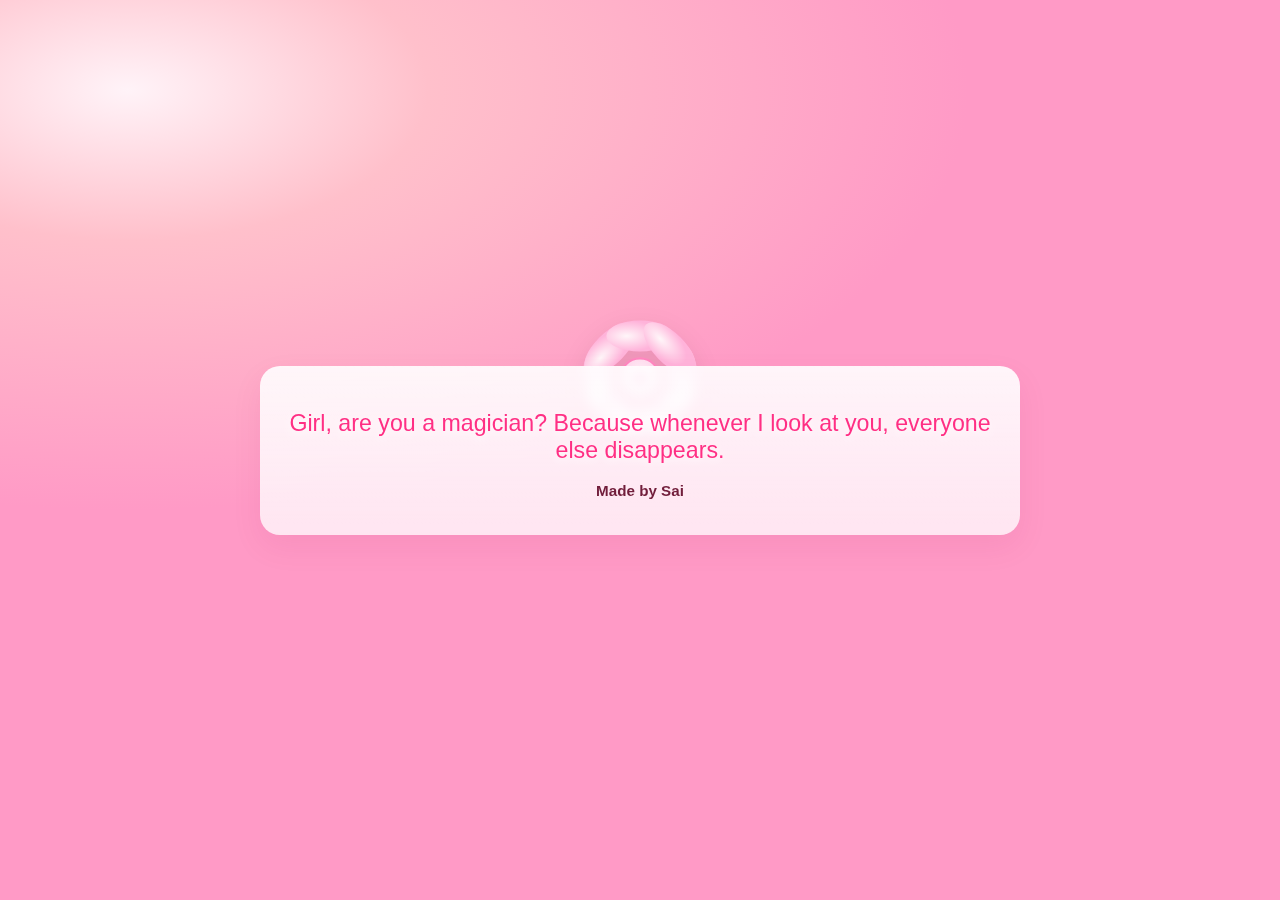
<file: index.html>
<!DOCTYPE html>
<html lang="en">
  <head>
    <meta charset="utf-8" />
    <title>Rizz Date</title>
    <meta name="viewport" content="width=device-width,initial-scale=1" />
    <style>
      /* ---------- Base ---------- */
      :root {
        --pink1: #ffc0cb;
        --pink2: #ff9ac6;
        --accent: #ff2f84;
        --text: #660033;
      }
      * {
        box-sizing: border-box;
      }
      html,
      body {
        height: 100%;
        margin: 0;
        padding: 0;
        font-family: "Comic Sans MS", "Segoe UI", sans-serif;
      }
      body {
        background: radial-gradient(
          1200px 600px at 10% 10%,
          #fff3f8 0%,
          var(--pink1) 25%,
          var(--pink2) 70%
        );
        overflow: hidden;
        color: var(--text);
        display: flex;
        align-items: center;
        justify-content: center;
        padding: 30px;
      }

      /* ---------- Canvas (fireworks) ---------- */
      canvas#fwCanvas {
        position: fixed;
        left: 0;
        top: 0;
        width: 100vw;
        height: 100vh;
        pointer-events: none;
        z-index: 0;
      }

      /* ---------- Center flower ---------- */
      .flower-wrap {
        position: fixed;
        left: 50%;
        top: 42%;
        transform: translate(-50%, -50%);
        z-index: 1;
        pointer-events: none;
      }
      .flower {
        width: 140px;
        height: 140px;
        display: block;
        transform-origin: center;
        animation: flower-breathe 4s ease-in-out infinite;
        filter: drop-shadow(0 8px 12px rgba(0, 0, 0, 0.08));
      }
      @keyframes flower-breathe {
        0% {
          transform: translateY(0) rotate(0);
        }
        50% {
          transform: translateY(-8px) rotate(8deg) scale(1.02);
        }
        100% {
          transform: translateY(0) rotate(0);
        }
      }

      /* ---------- Card / content ---------- */
      .card {
        position: relative;
        z-index: 2;
        width: min(760px, 92vw);
        background: linear-gradient(
          180deg,
          rgba(255, 255, 255, 0.9),
          rgba(255, 255, 255, 0.75)
        );
        border-radius: 20px;
        padding: 36px 28px;
        box-shadow: 0 12px 30px rgba(170, 20, 90, 0.08);
        text-align: center;
        backdrop-filter: blur(6px) saturate(1.1);
      }

      #rizz {
        font-size: 1.45rem;
        color: var(--accent);
        margin: 8px 0 18px;
        text-shadow: 0 3px 8px rgba(255, 255, 255, 0.9);
        transform-origin: center;
        animation: rizz-in 1.4s ease both;
      }
      @keyframes rizz-in {
        from {
          opacity: 0;
          transform: translateY(20px) scale(0.98);
        }
        to {
          opacity: 1;
          transform: none;
        }
      }

      h1 {
        margin: 0 0 18px;
        font-size: 2rem;
        color: #ff1a75;
        text-shadow: 2px 2px #fff;
        animation: pulse 1.5s infinite alternate;
      }
      @keyframes pulse {
        from {
          transform: scale(1);
        }
        to {
          transform: scale(1.03);
        }
      }

      .buttons {
        margin-top: 18px;
        position: relative;
        height: 140px; /* area for the running no-button */
        display: flex;
        align-items: center;
        justify-content: center;
        gap: 18px;
      }
      button {
        cursor: pointer;
        border: 0;
        border-radius: 14px;
        padding: 12px 22px;
        font-weight: 700;
        font-size: 1.05rem;
        box-shadow: 0 6px 18px rgba(0, 0, 0, 0.07);
        transition: transform 0.18s ease, box-shadow 0.18s ease;
      }
      button:active {
        transform: translateY(2px);
      }
      #yesBtn {
        background: linear-gradient(180deg, #ff6fb3, #ff3a86);
        color: #fff;
        letter-spacing: 0.6px;
      }
      #noBtn {
        background: #f4f4f6;
        color: #333;
        position: absolute;
        left: calc(50% + 120px);
        top: 40px;
        transition: left 0.12s ease, top 0.12s ease;
      }

      /* ---------- Result (big cool message) ---------- */
      #result {
        display: none;
        margin-top: 22px;
        animation: popIn 0.8s ease both;
      }
      @keyframes popIn {
        from {
          opacity: 0;
          transform: scale(0.9);
        }
        to {
          opacity: 1;
          transform: scale(1);
        }
      }
      #result .big {
        font-size: 2.6rem;
        line-height: 1.05;
        font-weight: 900;
        background: linear-gradient(90deg, #ffd1e6, #ff88c9 50%, #ff6fb3);
        background-clip: text;
        -webkit-background-clip: text;
        color: transparent;
        text-shadow: 0 10px 25px rgba(255, 100, 170, 0.12);
        margin: 0;
        animation: shimmer 3s linear infinite;
      }
      @keyframes shimmer {
        0% {
          filter: brightness(0.96);
        }
        50% {
          filter: brightness(1.08);
        }
        100% {
          filter: brightness(0.96);
        }
      }
      #result .sub {
        margin-top: 10px;
        font-size: 1.05rem;
        color: #7a1638;
      }

      /* ---------- Hearts ---------- */
      .heart {
        position: fixed;
        bottom: -30px;
        font-size: 1.9rem;
        animation: heartUp 5s linear forwards;
        pointer-events: none;
        z-index: 3;
        transform-origin: center;
        opacity: 0.95;
        text-shadow: 0 6px 14px rgba(255, 80, 160, 0.12);
      }
      @keyframes heartUp {
        0% {
          transform: translateY(0) rotate(0) scale(1);
          opacity: 1;
        }
        60% {
          opacity: 1;
        }
        100% {
          transform: translateY(-110vh) rotate(40deg) scale(1.5);
          opacity: 0;
        }
      }

      /* ---------- Footer ---------- */
      footer {
        margin-top: 18px;
        color: #6a1331;
        font-weight: 700;
        font-size: 0.95rem;
        opacity: 0.95;
      }

      /* small responsive tweaks */
      @media (max-width: 520px) {
        .flower {
          width: 110px;
          height: 110px;
        }
        #rizz {
          font-size: 1.05rem;
        }
        h1 {
          font-size: 1.5rem;
        }
        #result .big {
          font-size: 1.8rem;
        }
        .buttons {
          height: 120px;
        }
      }
    </style>
  </head>
  <body>
    <!-- fireworks canvas -->
    <canvas id="fwCanvas"></canvas>

    <!-- centered animated flower (SVG inline) -->
    <div class="flower-wrap" aria-hidden="true">
      <svg
        class="flower"
        viewBox="0 0 200 200"
        xmlns="http://www.w3.org/2000/svg"
        role="img"
        aria-label="flower"
      >
        <defs>
          <radialGradient id="g0" cx="50%" cy="40%">
            <stop offset="0%" stop-color="#fff5f9" />
            <stop offset="100%" stop-color="#ffd6ec" />
          </radialGradient>
          <radialGradient id="g1" cx="50%" cy="30%">
            <stop offset="0%" stop-color="#fff6f9" />
            <stop offset="100%" stop-color="#ffb3da" />
          </radialGradient>
        </defs>
        <g transform="translate(100,100)">
          <g id="petals" fill="url(#g1)">
            <ellipse rx="22" ry="48" transform="rotate(0) translate(60,0)" />
            <ellipse rx="22" ry="48" transform="rotate(45) translate(60,0)" />
            <ellipse rx="22" ry="48" transform="rotate(90) translate(60,0)" />
            <ellipse rx="22" ry="48" transform="rotate(135) translate(60,0)" />
            <ellipse rx="22" ry="48" transform="rotate(180) translate(60,0)" />
            <ellipse rx="22" ry="48" transform="rotate(225) translate(60,0)" />
            <ellipse rx="22" ry="48" transform="rotate(270) translate(60,0)" />
            <ellipse rx="22" ry="48" transform="rotate(315) translate(60,0)" />
          </g>
          <circle r="28" fill="url(#g0)" stroke="#ff87c0" stroke-width="3" />
          <circle r="10" fill="#ff6fb3" opacity="0.95" />
        </g>
      </svg>
    </div>

    <!-- main UI -->
    <div class="card" role="main">
      <div id="rizz">
        Girl, are you a magician? Because whenever I look at you, everyone else
        disappears.
      </div>

      <div id="question" aria-live="polite">
        <h1>So… would you wanna date me?</h1>

        <div class="buttons" id="buttonArea">
          <button id="yesBtn" aria-label="Yes">Yes</button>
          <button id="noBtn" aria-label="No">No</button>
        </div>

        <div id="result" role="status" aria-hidden="true">
          <div class="big">YAY!!!</div>
          <div class="sub">You're the sweetest thank you hottie !</div>
        </div>
      </div>

      <footer>Made by Sai</footer>
    </div>

    <!-- ---------- Behavior JS: hearts + fireworks + evasive "No" ---------- -->
    <script>
      /* ----------------- Canvas fireworks ----------------- */
      const canvas = document.getElementById("fwCanvas");
      const ctx = canvas.getContext("2d");
      let W = (canvas.width = innerWidth);
      let H = (canvas.height = innerHeight);
      window.addEventListener("resize", () => {
        W = canvas.width = innerWidth;
        H = canvas.height = innerHeight;
      });

      const particles = [];
      const gravity = 0.02;
      const rand = (min, max) => Math.random() * (max - min) + min;

      function spawnFirework(x, y, colorSet, count = 90) {
        for (let i = 0; i < count; i++) {
          const angle = Math.random() * Math.PI * 2;
          const speed = rand(1.8, 6.2) * Math.random() ** 0.5;
          const vx = Math.cos(angle) * speed;
          const vy = Math.sin(angle) * speed;
          const life = rand(55, 110);
          const size = rand(1.5, 3.8);
          const color = colorSet[Math.floor(Math.random() * colorSet.length)];
          particles.push({ x, y, vx, vy, life, age: 0, size, color, alpha: 1 });
        }
      }

      function bigFireworkShow(centerX, centerY) {
        const colorSets = [
          ["#ff0066", "#ff8abb", "#ffd1e6", "#ffcc66"],
          ["#66ffcc", "#66ccff", "#a0f", "#ffd1e6"],
          ["#ff66ff", "#ffcc00", "#66ff66", "#66ccff"],
        ];
        spawnFirework(centerX, centerY, colorSets[0], 140);
        for (let i = 0; i < 6; i++) {
          const rx = centerX + rand(-180, 180);
          const ry = centerY + rand(-160, 160);
          spawnFirework(rx, ry, colorSets[i % colorSets.length], rand(60, 110));
        }
      }

      function updateAndDraw() {
        ctx.clearRect(0, 0, W, H);
        for (let i = particles.length - 1; i >= 0; i--) {
          const p = particles[i];
          p.vy += gravity * (p.size * 0.12);
          p.x += p.vx;
          p.y += p.vy;
          p.age++;
          p.alpha = Math.max(0, 1 - p.age / p.life);

          ctx.beginPath();
          ctx.globalAlpha = p.alpha * 0.95;
          const g = ctx.createRadialGradient(p.x, p.y, 0, p.x, p.y, p.size * 6);
          g.addColorStop(0, p.color);
          g.addColorStop(0.2, p.color);
          g.addColorStop(1, "rgba(255,255,255,0)");
          ctx.fillStyle = g;
          ctx.arc(p.x, p.y, p.size * 6, 0, Math.PI * 2);
          ctx.fill();

          ctx.beginPath();
          ctx.globalAlpha = p.alpha;
          ctx.fillStyle = p.color;
          ctx.arc(p.x, p.y, p.size, 0, Math.PI * 2);
          ctx.fill();

          if (p.age > p.life) particles.splice(i, 1);
        }
        requestAnimationFrame(updateAndDraw);
      }
      updateAndDraw();

      /* ----------------- UI & effects ----------------- */
      const yesBtn = document.getElementById("yesBtn");
      const noBtn = document.getElementById("noBtn");
      const result = document.getElementById("result");
      const buttonArea = document.getElementById("buttonArea");
      const question = document.getElementById("question");
      const rizz = document.getElementById("rizz");

      setTimeout(() => {
        rizz.style.transition = "opacity .4s";
        rizz.style.opacity = "0";
        setTimeout(() => {
          rizz.style.display = "none";
          question.style.display = "block";
        }, 420);
      }, 3000);

      let heartInterval = null;
      function startHearts() {
        if (heartInterval) return;
        heartInterval = setInterval(() => {
          const h = document.createElement("div");
          h.className = "heart";
          h.textContent = "♥";
          h.style.left = Math.random() * 92 + 2 + "vw";
          h.style.fontSize = rand(18, 36) + "px";
          document.body.appendChild(h);
          setTimeout(() => h.remove(), 5200);
        }, 260);
      }

      yesBtn.addEventListener("click", () => {
        result.style.display = "block";
        result.setAttribute("aria-hidden", "false");
        buttonArea.style.display = "none";
        startHearts();
        const centerX = window.innerWidth / 2;
        const centerY = window.innerHeight / 2 - 20;
        bigFireworkShow(centerX, centerY);
        let rounds = 0;
        const showInterval = setInterval(() => {
          const cx = centerX + rand(-260, 260);
          const cy = centerY + rand(-220, 220);
          spawnFirework(
            cx,
            cy,
            ["#ff1166", "#ffd14f", "#66ffcc", "#66b3ff", "#ff66ff"],
            rand(60, 110)
          );
          rounds++;
          if (rounds > 8) clearInterval(showInterval);
        }, 350);
      });

      function moveNoButton() {
        const areaRect = buttonArea.getBoundingClientRect();
        const btnRect = noBtn.getBoundingClientRect();
        const maxLeft = Math.max(6, areaRect.width - btnRect.width - 6);
        const maxTop = Math.max(6, areaRect.height - btnRect.height - 6);
        const nx = Math.floor(rand(6, maxLeft));
        const ny = Math.floor(rand(6, maxTop));
        noBtn.style.left = nx + "px";
        noBtn.style.top = ny + "px";
      }

      noBtn.addEventListener("mouseenter", () => {
        moveNoButton();
        const r = noBtn.getBoundingClientRect();
        const fx = r.left + r.width / 2 + rand(-30, 30);
        const fy = r.top + r.height / 2 + rand(-30, 30);
        spawnFirework(fx, fy, ["#ff66aa", "#ffcc66", "#66ccff", "#ff66ff"], 60);
      });

      noBtn.addEventListener("click", () => {
        const r = noBtn.getBoundingClientRect();
        const fx = r.left + r.width / 2;
        const fy = r.top + r.height / 2;
        spawnFirework(fx, fy, ["#ff0066", "#ffcc00", "#66ff66"], 40);
        for (let i = 0; i < 2; i++) setTimeout(moveNoButton, i * 80 + 10);
      });

      window.addEventListener("keydown", (e) => {
        if (e.key.toLowerCase() === "r") {
          rizz.style.display = "none";
          question.style.display = "block";
        }
      });

      question.style.display = "none";
    </script>
  </body>
</html>
</file>
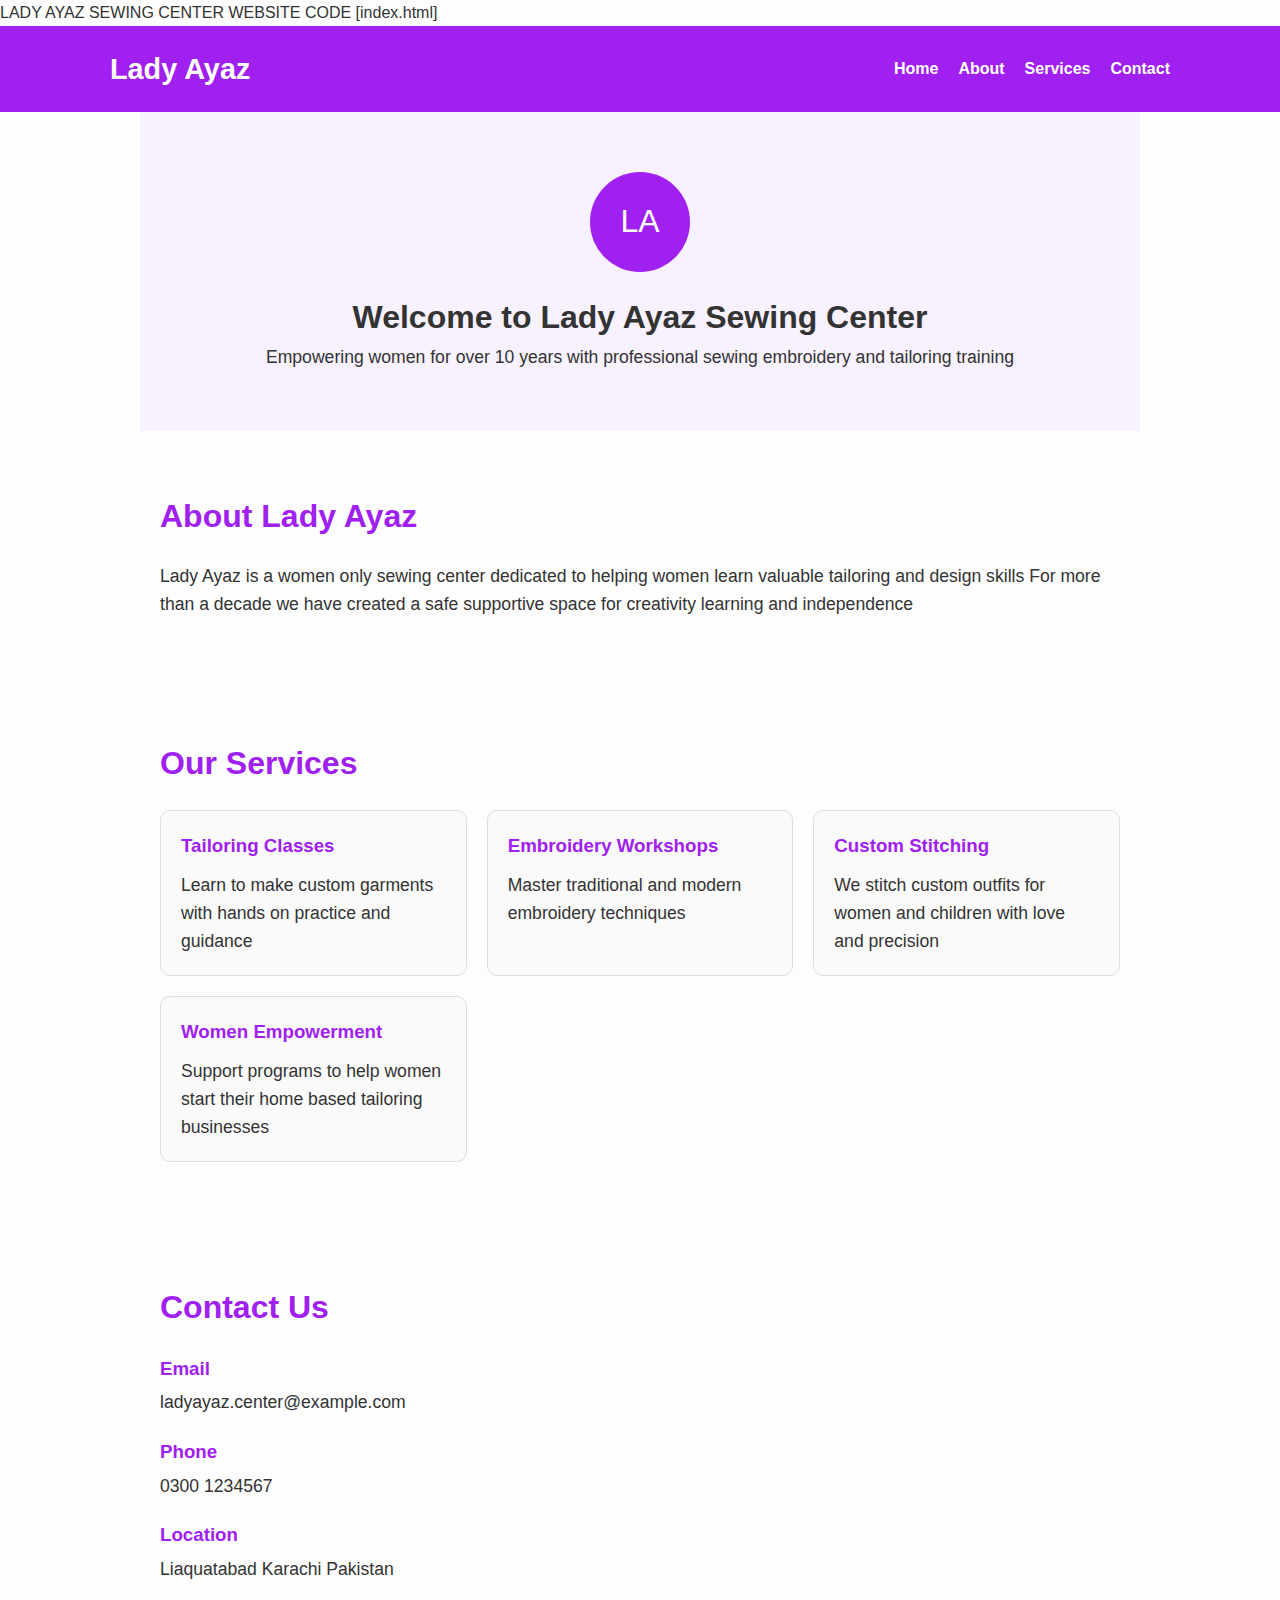
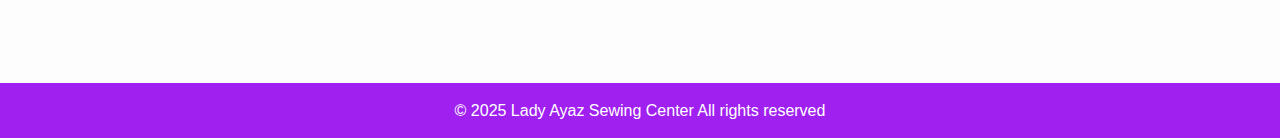
<file: js-practice/index.html>
LADY AYAZ SEWING CENTER WEBSITE CODE [index.html]

<!DOCTYPE html>
<html lang="en">
  <head>
    <meta charset="UTF-8" />
    <meta name="viewport" content="width=device-width, initial-scale=1.0" />
    <title>Lady Ayaz Women's Sewing Center</title>
    <link rel="stylesheet" href="style.css" />
  </head>
  <body>
    <header>
      <div class="header-container">
        <div class="logo">Lady Ayaz</div>
        <nav>
          <ul>
            <li><a href="#home">Home</a></li>
            <li><a href="#about">About</a></li>
            <li><a href="#services">Services</a></li>
            <li><a href="#contact">Contact</a></li>
          </ul>
        </nav>
      </div>
    </header>

    <main>
      <section class="hero section" id="home">
        <div class="hero-content">
          <div class="hero-image">LA</div>
          <div class="hero-text">
            <h1>Welcome to Lady Ayaz Sewing Center</h1>
            <p>
              Empowering women for over 10 years with professional sewing
              embroidery and tailoring training
            </p>
          </div>
        </div>
      </section>

      <section class="about section" id="about">
        <h2>About Lady Ayaz</h2>
        <p>
          Lady Ayaz is a women only sewing center dedicated to helping women
          learn valuable tailoring and design skills For more than a decade we
          have created a safe supportive space for creativity learning and
          independence
        </p>
      </section>

      <section class="services section" id="services">
        <h2>Our Services</h2>
        <div class="services-grid">
          <div class="service-item">
            <h3>Tailoring Classes</h3>
            <p>
              Learn to make custom garments with hands on practice and guidance
            </p>
          </div>
          <div class="service-item">
            <h3>Embroidery Workshops</h3>
            <p>Master traditional and modern embroidery techniques</p>
          </div>
          <div class="service-item">
            <h3>Custom Stitching</h3>
            <p>
              We stitch custom outfits for women and children with love and
              precision
            </p>
          </div>
          <div class="service-item">
            <h3>Women Empowerment</h3>
            <p>
              Support programs to help women start their home based tailoring
              businesses
            </p>
          </div>
        </div>
      </section>

      <section class="contact section" id="contact">
        <h2>Contact Us</h2>
        <div class="contact-info">
          <div class="contact-item">
            <h3>Email</h3>
            <p>ladyayaz.center@example.com</p>
          </div>
          <div class="contact-item">
            <h3>Phone</h3>
            <p>0300 1234567</p>
          </div>
          <div class="contact-item">
            <h3>Location</h3>
            <p>Liaquatabad Karachi Pakistan</p>
          </div>
        </div>
      </section>
    </main>

    <footer>
      <p>© 2025 Lady Ayaz Sewing Center All rights reserved</p>
    </footer>
  </body>
</html>
<script src="script.js"></script>
</file>
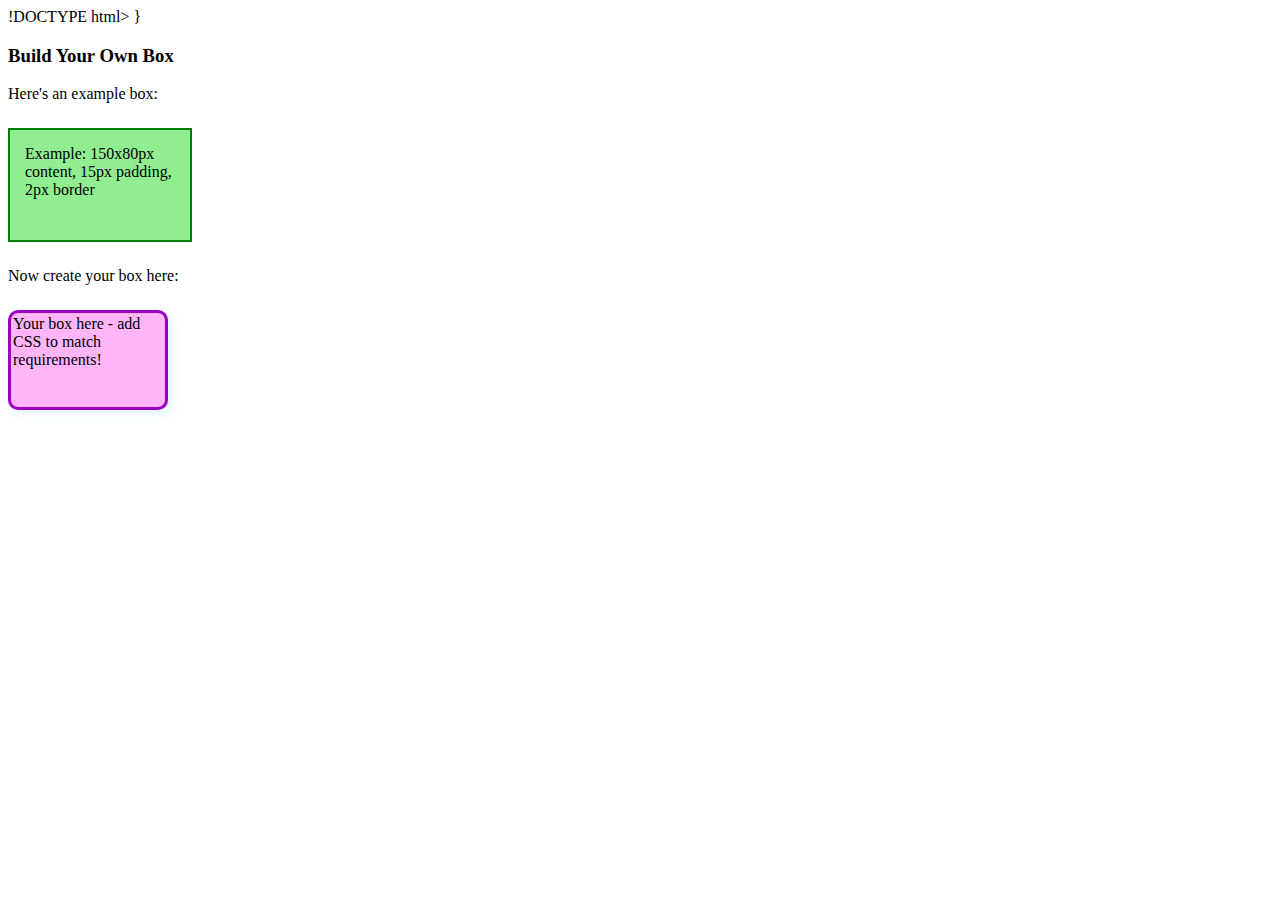
<file: session3/index.html>
!DOCTYPE html>
<html>
  <head>
    <title>Box Model Practice 3</title>
   <style>
  .example-box {
    width: 150px;
    height: 80px;
    padding: 15px;
    border: 2px solid green;
    margin: 25px 0;
    background-color: lightgreen;
  }

  .your-box {
    width: 150px;
    height: 90px;
    padding: 2px;
    border: 3px solid rgb(154, 0, 192);
    margin: 25px 0;
    background-color: rgb(255, 181, 248); 
    box-shadow: 4px 4px 10px rgba(159, 220, 255, 0.3);
    border-radius: 10px;
    
  }
</style>

          }
    </style>
  </head>
  <body>
    <h3>Build Your Own Box</h3>
    <p>Here's an example box:</p>
    <div class="example-box">
      Example: 150x80px content, 15px padding, 2px border
    </div>

    <p>Now create your box here:</p>
    <div class="your-box">Your box here - add CSS to match requirements!</div>
  </body>
</htmml>
</file>
<file: js-practice/style.css>
/* Reset default browser styles */
* {
  margin: 0;
  padding: 0;
  box-sizing: border-box;
}

/* General body styling */
body {
  font-family: Arial, sans-serif;
  line-height: 1.6;
  background-color: #fdfdfd;
  color: #333;
}

/* Header styles */
header {
  background-color: #a020f0;
  color: white;
  padding: 20px 0;
}

.header-container {
  display: flex;
  justify-content: space-between;
  align-items: center;
  max-width: 1100px;
  margin: auto;
  padding: 0 20px;
}

.logo {
  font-size: 1.8rem;
  font-weight: bold;
}

nav ul {
  list-style: none;
  display: flex;
  gap: 20px;
}

nav a {
  color: white;
  text-decoration: none;
  font-weight: bold;
}

nav a:hover {
  text-decoration: underline;
}

/* Hero section */
.hero {
  background-color: #f8f1ff;
  padding: 60px 20px;
  text-align: center;
}

.hero-content {
  max-width: 900px;
  margin: auto;
}

.hero-image {
  width: 100px;
  height: 100px;
  background-color: #a020f0;
  color: white;
  border-radius: 50%;
  display: inline-flex;
  justify-content: center;
  align-items: center;
  font-size: 2rem;
  margin-bottom: 20px;
}

/* Section styles */
.section {
  padding: 60px 20px;
  max-width: 1000px;
  margin: auto;
}

.section h2 {
  font-size: 2rem;
  color: #a020f0;
  margin-bottom: 20px;
}

.section p {
  font-size: 1.1rem;
}

/* Services grid */
.services-grid {
  display: grid;
  grid-template-columns: repeat(auto-fit, minmax(240px, 1fr));
  gap: 20px;
  margin-top: 20px;
}

.service-item {
  background-color: #fafafa;
  padding: 20px;
  border: 1px solid #ddd;
  border-radius: 10px;
}

.service-item h3 {
  color: #a020f0;
  margin-bottom: 10px;
}

/* Contact section */
.contact-info {
  display: flex;
  flex-direction: column;
  gap: 20px;
}

.contact-item h3 {
  color: #a020f0;
  margin-bottom: 5px;
}

/* Footer */
footer {
  background-color: #a020f0;
  color: white;
  text-align: center;
  padding: 15px 0;
  margin-top: 40px;
}

/* Responsive Navigation */
@media (max-width: 768px) {
  .header-container {
    flex-direction: column;
    align-items: flex-start;
  }

  nav ul {
    flex-direction: column;
    gap: 10px;
    margin-top: 10px;
  }
}
</file>
